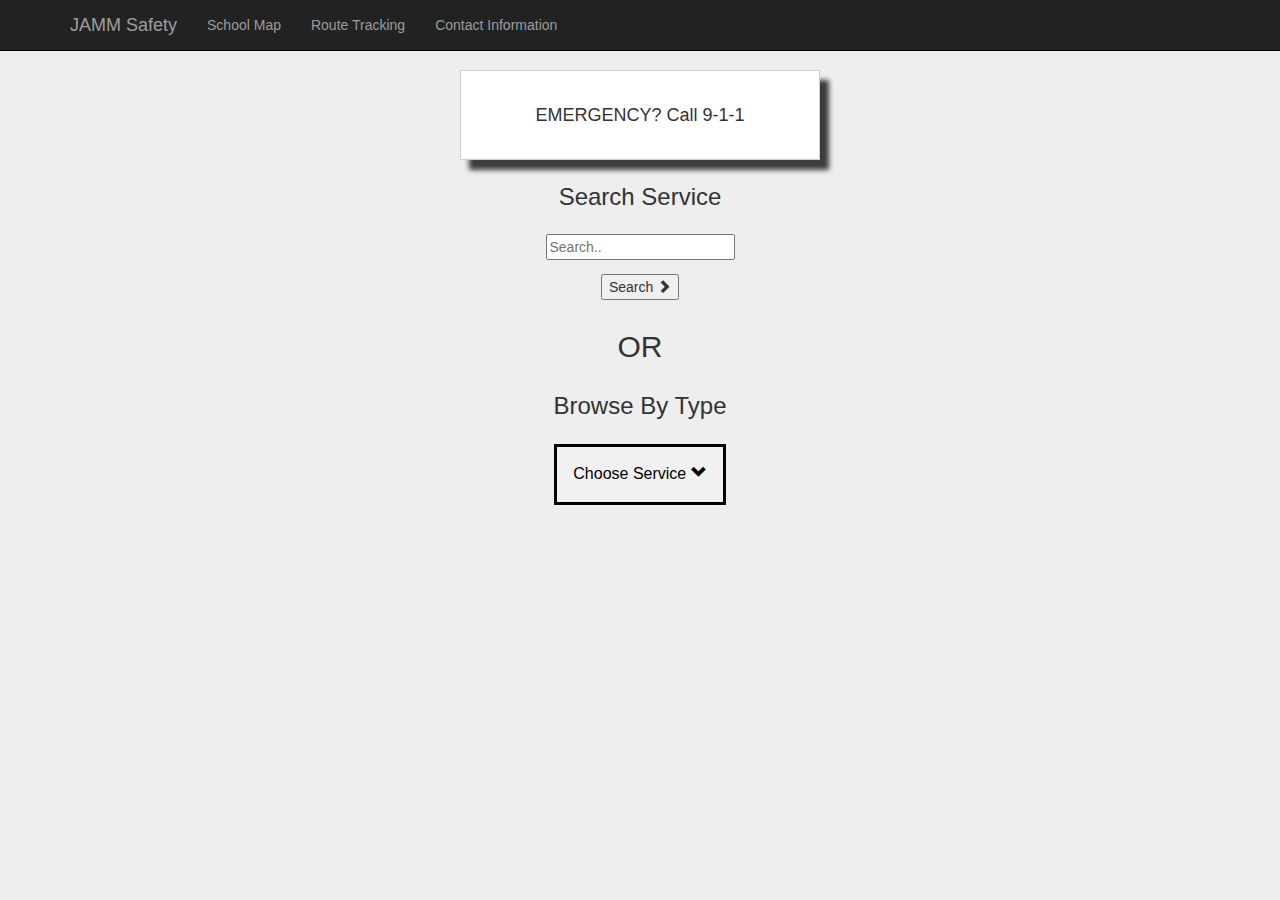
<file: contactinformation.html>
<!DOCTYPE html>
<html>

<head>
	<title>JAMM Safety</title>
	<link rel="stylesheet" href="http://maxcdn.bootstrapcdn.com/bootstrap/3.3.6/css/bootstrap.min.css" />
	<script src="https://ajax.googleapis.com/ajax/libs/jquery/2.1.4/jquery.min.js"></script>
	<link rel="stylesheet" href="styles/main.css" />
	<script type="text/javascript" src="p3b.js"></script>
</head>

<body>
	<div class="navbar-toggleable-xs" id="bd-main-nav">
		<nav class="navbar navbar-inverse navbar-fixed-top">
			<div class="container">
				<div class="navbar-header">
					<a class="navbar-brand" href="index.html">JAMM Safety</a>
				</div>
				<ul class="nav navbar-nav">
					<li><a href="schoolmap.html">School Map</a></li>
					<li><a href="routetracking.html">Route Tracking</a></li>
					<li><a href="#">Contact Information</a></li>
				</ul>
			</div>
		</nav>
	</div>

	<div id="contactInfo" class="container-fluid">
		<button id="emergButt" type="button" class="btn btn-default btn-lg">EMERGENCY? Call 9-1-1</button>
	</div>
	<div id="searchBar" class="container-fluid">
		<h3>Search Service</h3>
		<input type=" text " name="search" placeholder="Search.. ">
		<div>
			<button id="searchButt" type="button">Search
				<span class="glyphicon glyphicon-chevron-right" />
			</button>
		</div>
	</div>

	<div id="otherComp" class="container-fluid">
		<h2>OR</h2>
		<h3>Browse By Type</h3>
		<div class="dropdown">
			<button class="dropbtn">Choose Service
				<span class="glyphicon glyphicon-chevron-down" />
			</button>
			<div class="dropdown-content">
				<a href="#">Emergency</a>
				<a href="#">Mental Health</a>
				<a href="securityinformation.html">Security</a>
			</div>
		</div>
	</div>
</body>

</html>
</file>
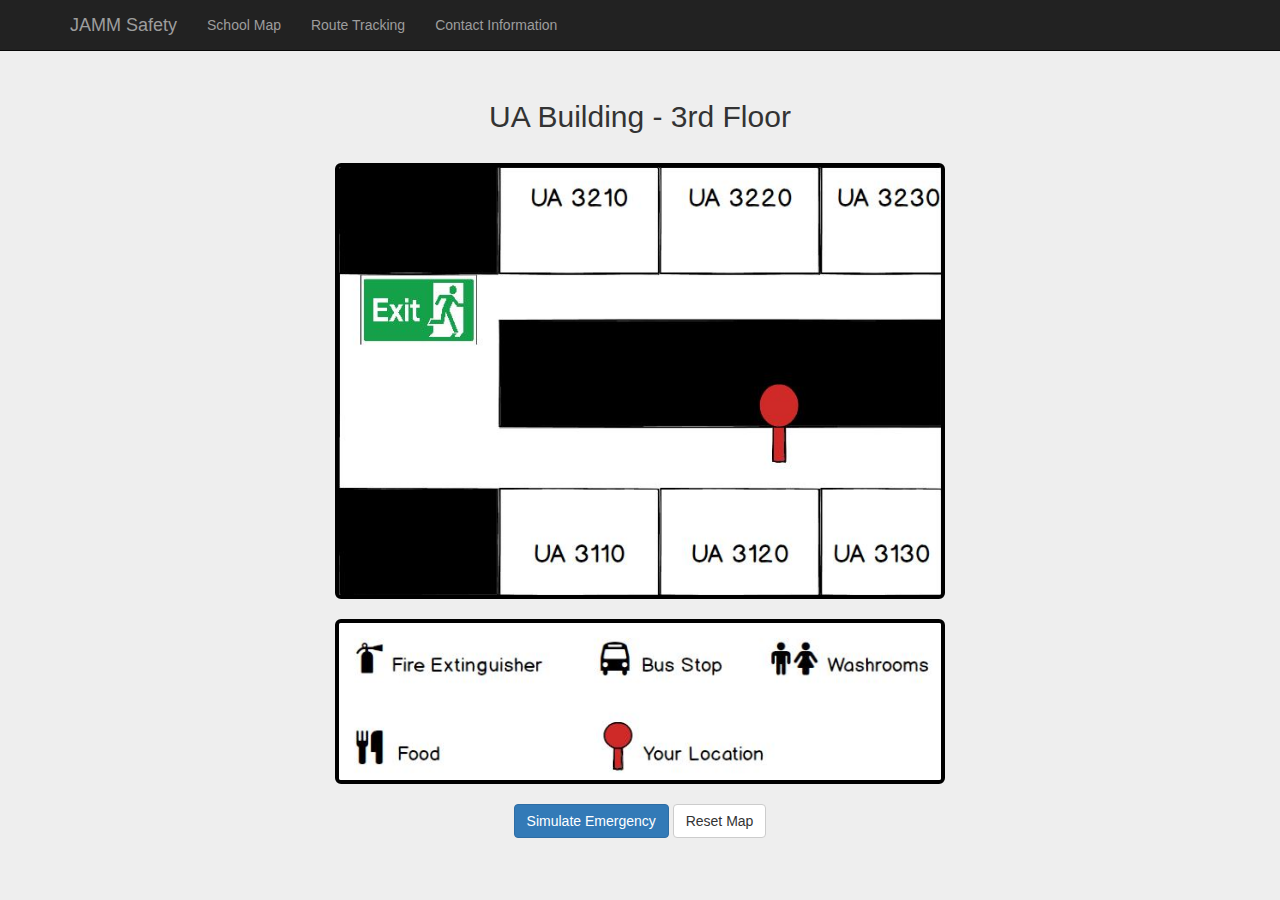
<file: schoolmap.html>
<!DOCTYPE html>
<html>

<head>
	<title>JAMM Safety</title>
	<link rel="stylesheet" href="http://maxcdn.bootstrapcdn.com/bootstrap/3.3.6/css/bootstrap.min.css" />
	<script src="https://ajax.googleapis.com/ajax/libs/jquery/2.1.4/jquery.min.js"></script>
	<link rel="stylesheet" href="styles/main.css" />
	<script type="text/javascript" src="p3b.js"></script>
</head>

<body id="smapBody">
	<div class="navbar-toggleable-xs" id="bd-main-nav">
		<nav class="navbar navbar-inverse navbar-fixed-top">
			<div class="container">
				<div class="navbar-header">
					<a class="navbar-brand" href="index.html">JAMM Safety</a>
				</div>
				<ul class="nav navbar-nav">
					<li><a href="#">School Map</a></li>
					<li><a href="routetracking.html">Route Tracking</a></li>
					<li><a href="contactinformation.html">Contact Information</a></li>
				</ul>
			</div>
		</nav>
	</div>

	<div id="smapStatus" class="container-fluid">
		<h2 id="emergStatus">UA Building - 3rd Floor</h2>
	</div>
	<div id="smap" class="container-fluid">
		<img id="schoolMap" src="images/map1.JPG" class="img-rounded">
		<img id="schooLegend" src="images/legend.JPG" class="img-rounded">
		<div id="smapButtons">
			<button id="simulate" type="button" class="btn btn-primary">Simulate Emergency</button>
			<button id="reset" type="button" class="btn btn-default">Reset Map</button>
		</div>
	</div>

</body>

</html>
</file>
<file: styles/main.css>
body {
	background-color: #EEEEEE;
	padding-top: 70px;
}

#map-canvas {
	width: 100%;
	height: 500px;
	float: left;
}

.form-actions {
	margin: 0;
	background-color: transparent;
	text-align: center;
}

#schooLegend {
	margin-top: 20px;
	margin-bottom: 20px;
}

#schoolMap,
#schooLegend {
	width: 100%;
	border: solid 4px #000000;
}

#smap {
	width: 50%;
	height: 50%%;
}

#smapButtons,
#smapStatus,
#contactInfo,
#searchBar,
#otherComp,
#retToMain {
	text-align: center;
}

#emergButt {
	border-radius: 0;
	width: 20em;
	height: 5em;
	-webkit-box-shadow: 9px 10px 5px 0px rgba(0, 0, 0, 0.75);
	-moz-box-shadow: 9px 10px 5px 0px rgba(0, 0, 0, 0.75);
	box-shadow: 9px 10px 5px 0px rgba(0, 0, 0, 0.75);
}


/* Style The Dropdown Button */

.dropbtn {
	background-color: #4CAF50;
	color: white;
	padding: 16px;
	font-size: 16px;
	border: none;
	cursor: pointer;
}


/* The container <div> - needed to position the dropdown content */

.dropdown {
	position: relative;
	display: inline-block;
}


/* Dropdown Content (Hidden by Default) */

.dropdown-content {
	display: none;
	position: absolute;
	background-color: #f9f9f9;
	min-width: 160px;
	box-shadow: 0px 8px 16px 0px rgba(0, 0, 0, 0.2);
}


/* Links inside the dropdown */

.dropdown-content a {
	color: black;
	padding: 12px 16px;
	text-decoration: none;
	display: block;
}


/* Change color of dropdown links on hover */

.dropdown-content a:hover {
	background-color: #f1f1f1;
	z-index: -1;
}


/* Show the dropdown menu on hover */

.dropdown:hover .dropdown-content {
	display: block;
}


/* Change the background color of the dropdown button when the dropdown content is shown */

.dropdown:hover .dropbtn {
	background-color: #EEEEEE;
}

.dropbtn {
	color: #000;
	border: solid 3px #000;
	background-color: #f1f1f1
}

.table {
	text-align: center;
}

.securityNo {
	border: 2px solid #000;
}

#securityTable {
	width: 20%;
}

tr {
	border-left: 2px solid #000;
	border-right: 2px solid #000;
}

#retToMain button {
	margin: 1em;
}

.table tbody .secAddress td {
	padding: 0px;
}

.table tbody .secAddressLast td {
	padding-top: 0;
	padding-left: 0;
	padding-right: 0;
	padding-bottom: 20px;
}

.table tbody .securityTitle td {
	border: 5px solid #000;
}

h2,
h3 {
	margin: 1em;
}

#searchButt {
	margin-top: 1em;
}
</file>
